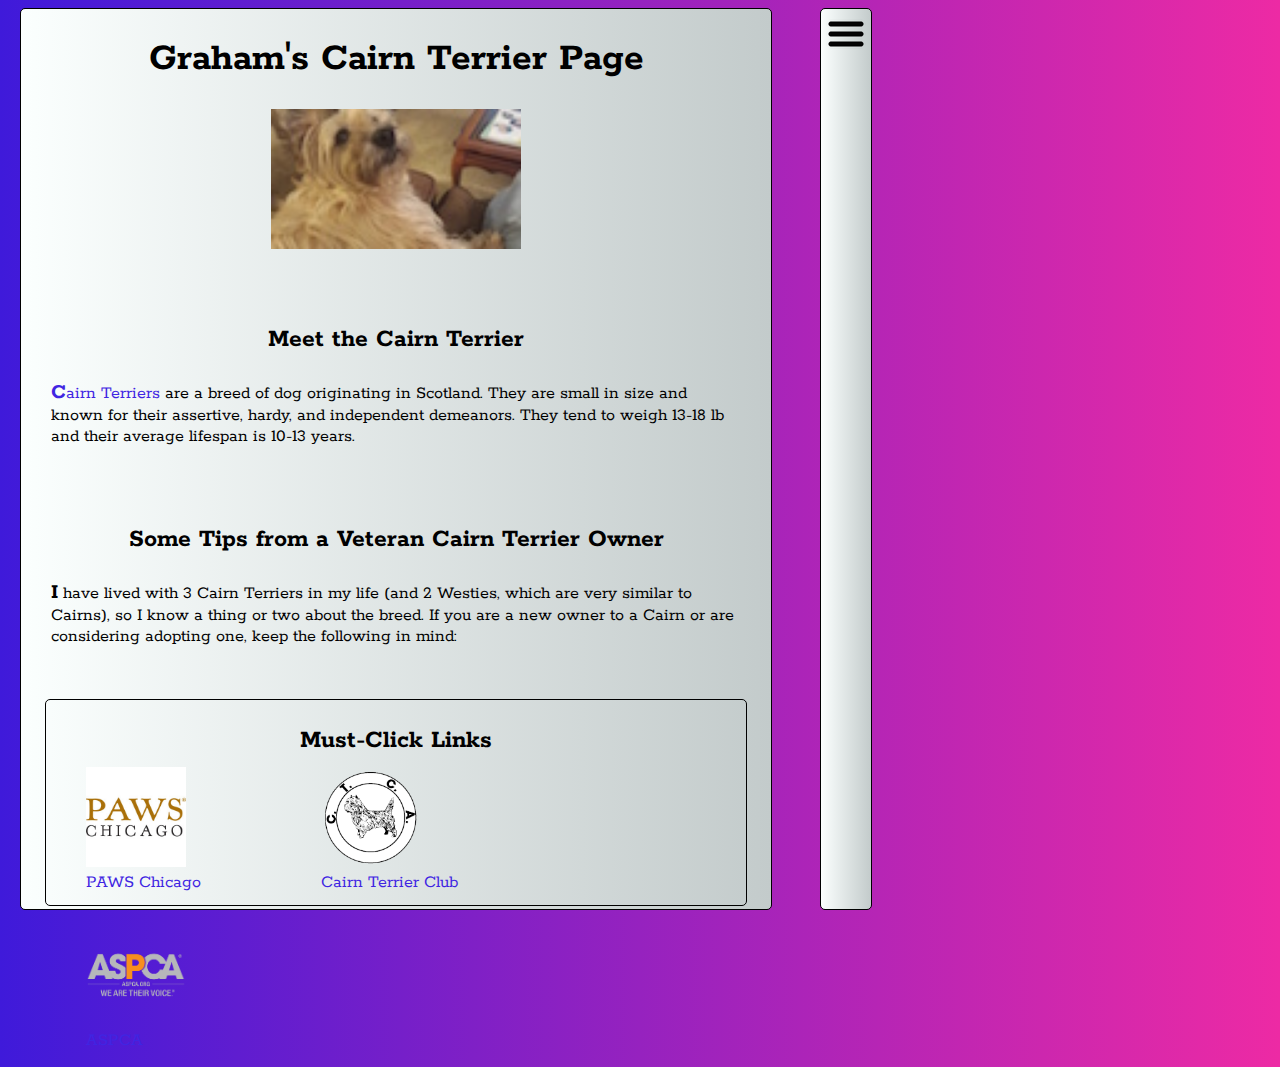
<file: index.html>
<!DOCTYPE html>
<html>
  <head>
    <meta charset="utf-8">
    <link rel="shortcut icon" href="favicon.ico">
    <meta name="viewport" content="width=device-width"/> <!--To enable media queries -->
    <script src="https://ajax.googleapis.com/ajax/libs/jquery/1.12.4/jquery.min.js"></script> <!--Basic jQuery CDN -->
    <script src="script.js"></script>
    <link href="https://fonts.googleapis.com/css?family=Rokkitt" rel="stylesheet">
    <link rel="stylesheet" style="text/css" href="style.css"/>
    <title>Graham's Cairn Terrier Page</title>
  </head>
  <body>
    <div id="main">
      <h1>Graham's Cairn Terrier Page</h1>
      <img src="images/puck.jpg" alt="Puck the dog." id="img-puck" />
      <article class="article-main">
        <h3>Meet the Cairn Terrier</h3>
        <p><a href="http://www.akc.org/dog-breeds/cairn-terrier/" target="_blank">Cairn Terriers</a> are a breed of dog originating in Scotland. They are small in size and known for their assertive, hardy, and independent demeanors. They tend to weigh 13-18 lb and their average lifespan is 10-13 years.</p>
        <p>Cairns are not for everyone: they are notoriously hard to train, require lots of exercise and attention, and require moderate amounts of grooming. But the reward for all this effort is a friend for life!</p>
        <p>Who is the best known Cairn Terrier of all time? Probably Terry, the dog who played Toto in <i>The Wizard of Oz.</i> Dorothy's delightful companion in this classic film showcases many of the key traits of Cairns: loyalty, affection, courage, and relentless spirit. According to Terry's <a href="https://en.wikipedia.org/wiki/Terry_(dog)" target="_blank">Wikipedia page</a>, the dog appeared in 16 movies over the span of its illustrious career.</p>
      </article>
      <article class="article-main">
        <h3>Some Tips from a Veteran Cairn Terrier Owner</h3>
        <p>I have lived with 3 Cairn Terriers in my life (and 2 Westies, which are very similar to Cairns), so I know a thing or two about the breed. If you are a new owner to a Cairn or are considering adopting one, keep the following in mind:</p>
        <ul>
          <li>Cairns are high-energy, spirited dogs. Every dog has a different personality, but the breed in general is full of self-confidence and spunk. A Cairn owner needs to always ensure that he/she is in charge of his/her dog; Cairns are very loyal, but if you give them an inch, they will take a mile!</li>
          <li>Related to the above, Cairns need lots of exercise. If you want a dog that is fairly sedentary, the Cairn is not a good fit.</li>
          <li>Cairns take extra effort to train; they are not your Golden Retriever or German Shepherd. With patience and persistence, they can be trained to do many things, but their independent nature presents certain challenges.</li>
          <li>Cairns were bred to ferret out small rodents and game in rocky, hilly environments. As such, they are likely to dart after squirrels, birds, cats, or even cars, at least without rigorous training. Be sure to keep firm control over them while out and about, as their "rooting" instincts can put them in dangerous situations if the owner is not vigilant.</li>
          <li>Finally, have fun with them! A bored Cairn is an unhappy Cairn. (This is true of all dogs, but especially of highly active ones like Cairns.) Cairns love new adventures, but as noted above, they need firm and loving guidance!</li>
        </ul>
      </article>
      <div class="bottom-container">
        <h3>Must-Click Links</h3>
        <div class="bottom-container-item">
          <a href="http://www.pawschicago.org/#" target="_blank"><figure>
            <img src="images/paws.jpg" alt="The logo for PAWS Chicago" />
            <figcaption>PAWS Chicago</figcaption>
          </figure></a>
        </div>
        <div class="bottom-container-item">
          <a href="http://www.cairnterrier.org/" target="_blank"><figure>
            <img src="images/ctca.png" alt="The Cairn Terrier Club of America logo." />
            <figcaption>Cairn Terrier Club</figcaption>
          </figure></a>
        </div>
        <div class="bottom-container-item">
          <a href="https://www.aspca.org/" target="_blank"><figure>
            <img src="images/aspca.png" alt="ASPCA Logo." />
            <figcaption>ASPCA</figcaption>
          </figure></a>
        </div>
      </div> <!-- end of bottom section -->
    </div> <!-- end of "main" div -->
    <div class="sidebar">
      <div id="menu-orig">
        <img src="images/burger.png" alt="Hamburger menu" />
      </div>
      <button type="button" name="button" class="btn-sidebar">Close Menu</button>
      <a href="index.html"><div class="sidebar-item">
        <h1>Home</h1>
      </div></a>
      <a href="quiz.html"><div class="sidebar-item">
        <h1>Quiz</h1>
      </div></a>
      <a href="http://www.akc.org/dog-breeds/cairn-terrier/" target="_blank"><div class="sidebar-item">
        <h1>AKC Page</h1>
      </div></a>
      <a href="http://www.animalplanet.com/tv-shows/dogs-101/videos/cairn-terrier/" target="_blank"><div class="sidebar-item">
        <h1>Cairns 101</h1>
      </div></a>
      <a href="http://terrier-game-adv.bitballoon.com/#top" target="_blank"><div class="sidebar-item">
        <h1>Some Relatives</h1>
      </div></a>
    </div> <!-- end of sidebar -->
  </body>
</html>
</file>
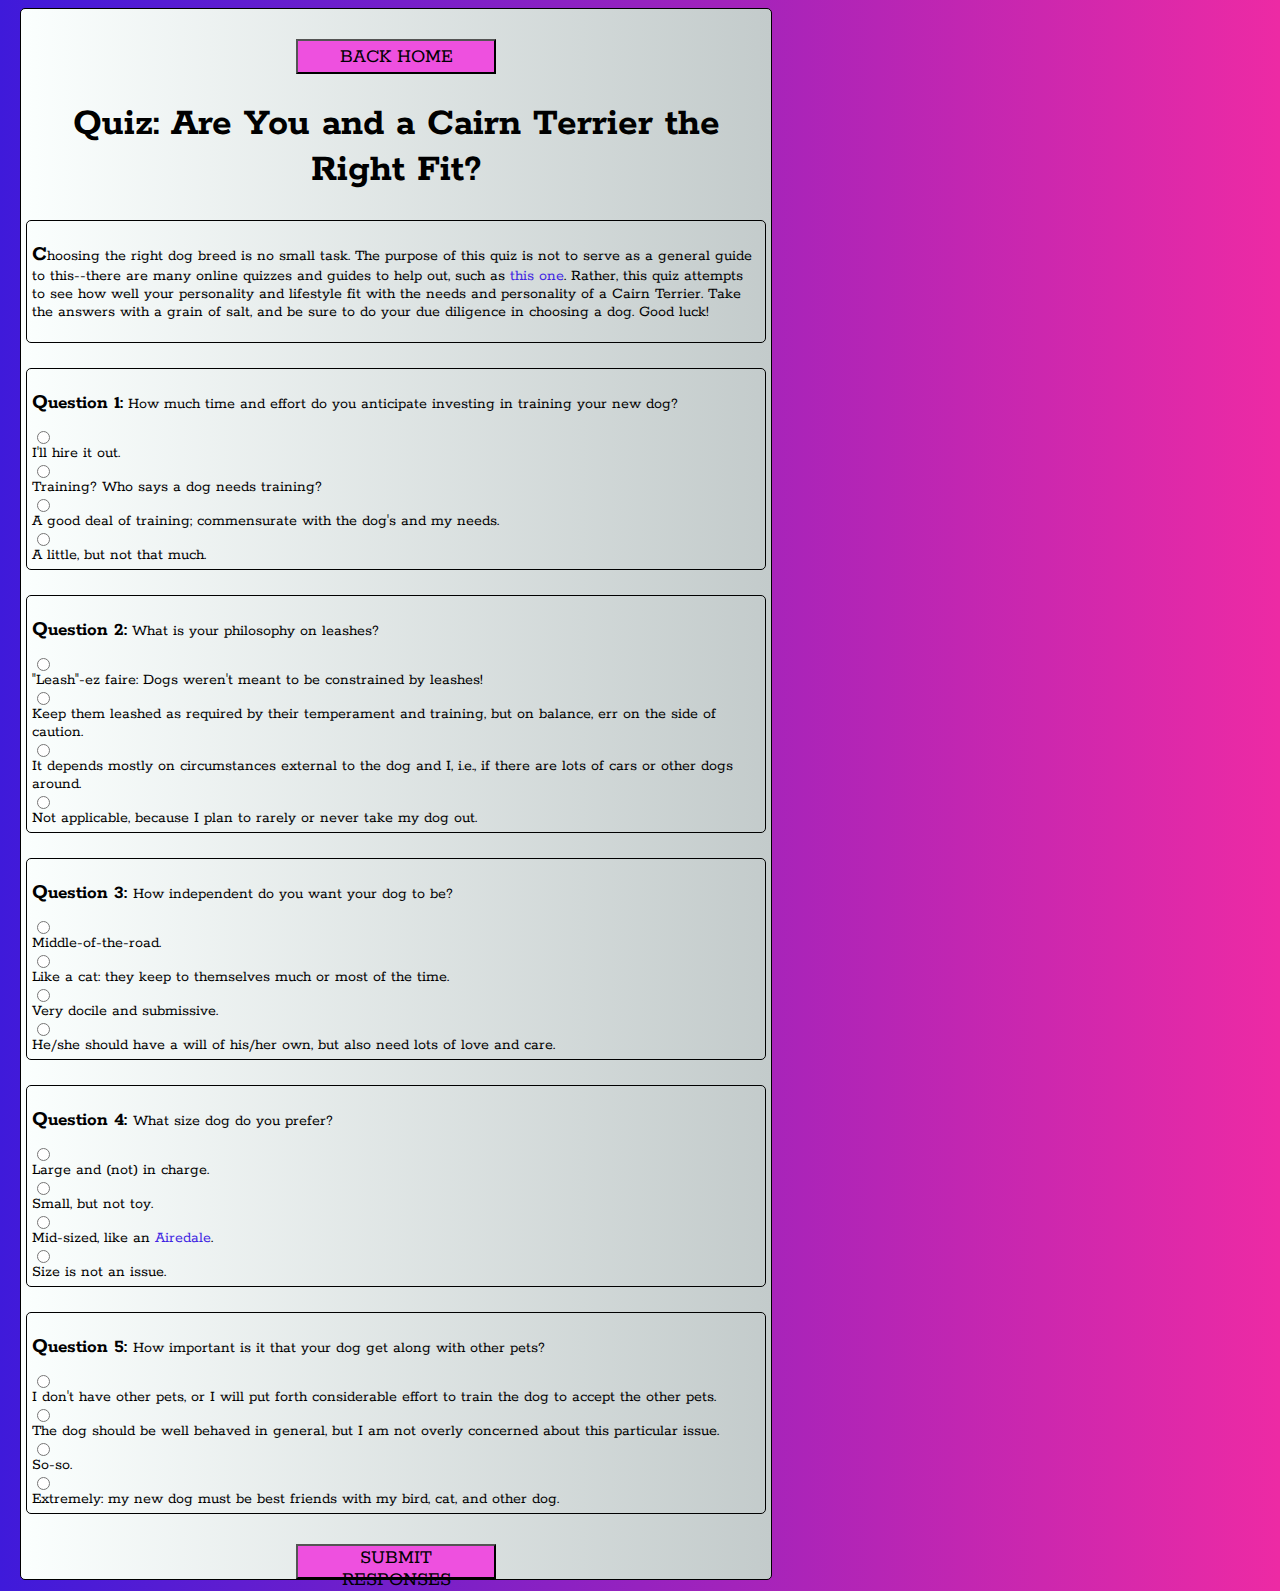
<file: quiz.html>
<!DOCTYPE html>
<html>
  <head>
    <meta charset="utf-8">
    <meta name="viewport" content="width=device-width"/> <!--To enable media queries -->
    <script src="https://ajax.googleapis.com/ajax/libs/jquery/1.12.4/jquery.min.js"></script> <!--Basic jQuery CDN -->
    <script src="script.js"></script> <!-- for JavaScript; change file name as needed-->
    <link href="https://fonts.googleapis.com/css?family=Rokkitt" rel="stylesheet">
    <link rel="icon" href="favicon.ico" type="image/x-icon">
    <link rel="stylesheet" style="text/css" href="style.css"/> <!-- for CSS; change file name as needed -->
    <title>Quiz: Are You and a Cairn Terrier the Right Fit?</title>
  </head>
  <body>
    <div id="main" class="quiz-main">
      <a href="index.html"><button type="button" name="button" class="btn-to-home">Back Home</button></a>
      <h1>Quiz: Are You and a Cairn Terrier the Right Fit?</h1>
      <div class="question"><p>Choosing the right dog breed is no small task. The purpose of this quiz is not to serve as a general guide to this--there are many online quizzes and guides to help out, such as <a href = "http://www.animalplanet.com/breed-selector/dog-breeds.html" target="_blank">this one</a>. Rather, this quiz attempts to see how well your personality and lifestyle fit with the needs and personality of a Cairn Terrier. Take the answers with a grain of salt, and be sure to do your due diligence in choosing a dog. Good luck!</p></div>
      <div class="question">
        <p><span>Question 1:</span> How much time and effort do you anticipate investing in training your new dog?</p>
        <input type="radio" name="q1" id="1a">
        <label for="1a">I'll hire it out.</label> <!-- 3 -->
        <input type="radio" name="q1" id="1b">
        <label for="1b">Training? Who says a dog needs training?</label> <!-- 1 -->
        <input type="radio" name="q1" id="1c">
        <label for="1c">A good deal of training; commensurate with the dog's and my needs.</label><!-- 4 -->
        <input type="radio" name="q1" id="1d">
        <label for="1d">A little, but not that much.</label> <!-- 2 -->
      </div>
      <div class="question">
        <p><span>Question 2:</span> What is your philosophy on leashes?</p>
        <input type="radio" name="q2" id="2a">
        <label for="2a">"Leash"-ez faire: Dogs weren't meant to be constrained by leashes!</label> <!-- 2 -->
        <input type="radio" name="q2" id="2b">
        <label for="2b">Keep them leashed as required by their temperament and training, but on balance, err on the side of caution.</label> <!-- 4 -->
        <input type="radio" name="q2" value="value" id="2c">
        <label for="2c">It depends mostly on circumstances external to the dog and I, i.e., if there are lots of cars or other dogs around.</label> <!-- 3 -->
        <input type="radio" name="q2" id="2d">
        <label for="2d">Not applicable, because I plan to rarely or never take my dog out.</label> <!-- 1 -->
      </div>
      <div class="question">
        <p><span>Question 3: </span>How independent do you want your dog to be?</p>
        <input type="radio" name="q3" id="3a">
        <label for="3a">Middle-of-the-road. </label> <!-- 3 -->
        <input type="radio" name="q3" id="3b">
        <label for="3b">Like a cat: they keep to themselves much or most of the time.</label> <!-- 2 -->
        <input type="radio" name="q3" id="3c">
        <label for="3c">Very docile and submissive.</label> <!-- 1 -->
        <input type="radio" name="q3" id="3d">
        <label for="3d">He/she should have a will of his/her own, but also need lots of love and care.</label> <!-- 4 -->
      </div>
      <div class="question">
        <p><span>Question 4: </span>What size dog do you prefer?</p>
        <input type="radio" name="q4" id="4a">
        <label for="4a">Large and (not) in charge.</label> <!-- 1 -->
        <input type="radio" name="q4" id="4b">
        <label for="4b">Small, but not toy.</label> <!-- 4 -->
        <input type="radio" name="q4" id="4c">
        <label for="4c">Mid-sized, like an <a href = "http://www.akc.org/dog-breeds/airedale-terrier/" target="_blank">Airedale</a>.</label> <!-- 2 -->
        <input type="radio" name="q4" id="4d">
        <label for="4d">Size is not an issue.</label> <!-- 3 -->
      </div>
      <div class="question">
        <p><span>Question 5: </span>How important is it that your dog get along with other pets?</p>
        <input type="radio" name="q5" id="5a">
        <label for="5a">I don't have other pets, or I will put forth considerable effort to train the dog to accept the other pets.</label> <!-- 4 -->
        <input type="radio" name="q5" id="5b">
        <label for="5b">The dog should be well behaved in general, but I am not overly concerned about this particular issue.</label> <!-- 3 -->
        <input type="radio" name="q5" id="5c">
        <label for="5c">So-so.</label> <!-- 2 -->
        <input type="radio" name="q5" value="value" id="5d">
        <label for="5d">Extremely: my new dog must be best friends with my bird, cat, and other dog.</label> <!-- 1 -->
      </div>
      <button type="submit" name="button" class="btn-submit-quiz" onclick="result()">Submit Responses</button>
    </div> <!-- end of main div -->
  </body>
</html>
</file>
<file: style.css>
body {
  max-width: 960px;
  background: linear-gradient(to right, rgb(63, 26, 218), rgb(237, 42, 164));
  font-family: 'Rokkitt', serif;
}

@media screen and (max-width: 800px) { /* for smartphones and tablets */
  html {background-color: rgb(244, 99, 247); background-size: 1500px 1500px;}
}

a {
  text-decoration: none;
}

a:link {
  text-decoration: none;
  color: rgb(64, 37, 226);
}

a:visited {
  color: rgb(232, 44, 219);
}

a:hover {
  color: red;
  font-style: italic;
}

#main {
  position: absolute;
  width: 750px;
  left: 20px;
  border: 1px solid black;
  border-radius: 5px;
  height: 900px;
  background: linear-gradient(to right, rgb(251, 255, 254), rgb(195, 203, 203));
}

#main h1 {
  text-align: center;
  font-size: 40px;
}

.sidebar {
  position: absolute;
  width: 50px;
  left: 820px;
  height: 900px;
  border: 1px solid black;
  border-radius: 5px;
  background: linear-gradient(to right, rgb(251, 255, 254), rgb(195, 203, 203));
}

.sidebar-item {
  width: 310px;
  height: 100px;
  border: 1px solid black;
  border-radius: 5px;
  margin-top: 50px;
  display: block;
  margin-left: auto;
  margin-right: auto;
  background-color: rgb(238, 80, 223);
}

.sidebar-item:hover {
  background-color: rgb(250, 149, 231);
}

.sidebar-item h1 {
  text-align: center;
  margin-top: 30px;
  text-transform: uppercase;
  font-size: 40px;
}

.sidebar a:visited {
  color: rgb(8, 91, 11);
}

#menu-orig {
  position: absolute;
  margin: 5px;
}

#menu-orig:hover {
  cursor: pointer;
}

.btn-sidebar, .btn-to-home, .btn-submit-quiz {
  display: block;
  margin-left: auto;
  margin-right: auto;
  margin-top: 30px;
  cursor: pointer;
  background-color: rgb(238, 80, 223);
  width: 200px;
  height: 35px;
  text-transform: uppercase;
  font-size: 20px;
  font-family: 'Rokkitt', serif !important;
}

.btn-sidebar:hover, .btn-to-home:hover, .btn-submit-quiz:hover {
  background-color: rgb(250, 149, 231);
}

#img-puck{
  display: block;
  margin-left: auto;
  margin-right: auto;
  width: 250px;
}

.article-main {
  margin: 30px;
  margin-top: 50px;
  max-height: 150px;
  overflow: auto;
}

.article-main h3, .bottom-container h3 {
  text-align: center;
  font-size: 26px;
}

.article-main p, .bottom-container figcaption {
  font-size: 18px;
}

.article-main p::first-letter {
  font-size: 22px;
  font-weight: bold;
}

.bottom-container {
  width: 700px;
  height: 205px;
  display: block;
  margin-left: auto;
  margin-right: auto;
  margin-top: 50px;
  border: 1px solid black;
  border-radius: 5px;
}

.bottom-container-item {
  float: left;
  margin-right: 40px;
  position: relative;
  top: -30px;
}

.bottom-container-item img {
  width: 100px;
  height: 100px;
}

.quiz-main {
  height: auto !important;
}

.question {
  border: 1px solid black;
  border-radius: 5px;
  margin: 0px 5px 25px 5px;
  padding: 5px 5px 5px 5px;
}

.question p::first-letter {
  font-size: 22px;
  font-weight: bold;
}

.question input {
  display: block;
}

.question span {
  font-weight: bold;
  font-size: 120%;
}

.question label {
  cursor: pointer;
}

.question label:hover {
  color: rgb(30, 54, 182);
}
</file>
